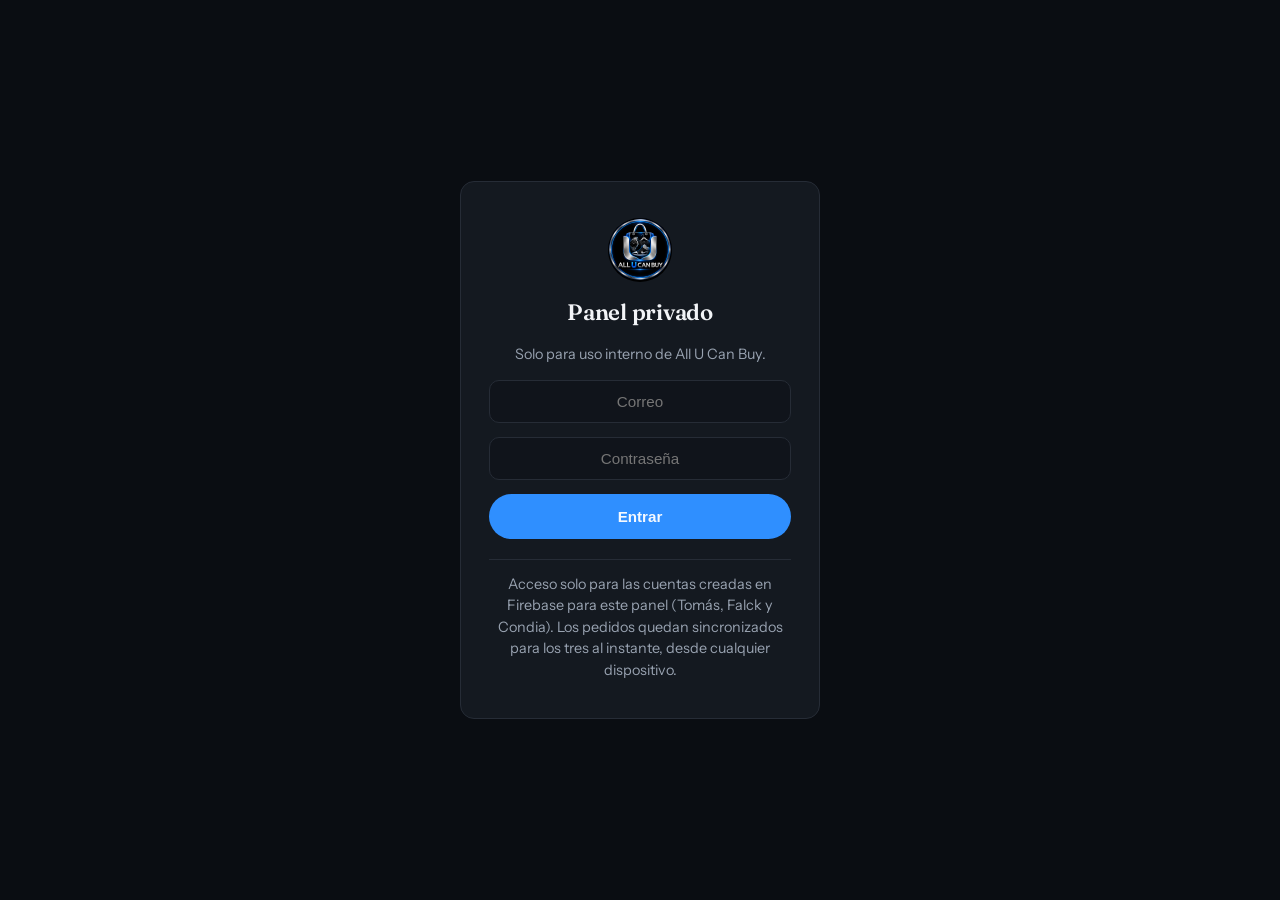
<file: admin.html>
<!DOCTYPE html>
<html lang="es">
<head>
  <meta charset="UTF-8" />
  <meta name="viewport" content="width=device-width, initial-scale=1.0" />
  <title>Panel privado — All U Can Buy</title>
  <meta name="robots" content="noindex, nofollow" />
  <meta name="color-scheme" content="dark" />
  <link rel="icon" type="image/png" href="favicon.png" />
  <link href="https://fonts.googleapis.com/css2?family=Fraunces:opsz,wght@9..144,500;9..144,600&family=Instrument+Sans:ital,wght@0,400..700;1,400..700&display=swap" rel="stylesheet" />
  <link rel="stylesheet" href="css/styles.css" />
  <link rel="stylesheet" href="css/admin.css" />
</head>
<body>
  <div id="lock-screen" class="lock-screen">
    <form id="lock-form" class="lock-card">
      <img class="brand__icon lock-card__icon" src="images/logo.png" alt="" />
      <h1>Panel privado</h1>
      <p>Solo para uso interno de All U Can Buy.</p>
      <input type="email" id="lock-email" placeholder="Correo" autocomplete="username" required />
      <input type="password" id="lock-password" placeholder="Contraseña" autocomplete="current-password" required />
      <button type="submit" class="btn btn--primary">Entrar</button>
      <p id="lock-error" class="lock-error" hidden>Correo o contraseña incorrectos.</p>
      <p class="lock-note">
        Acceso solo para las cuentas creadas en Firebase para este panel
        (Tomás, Falck y Condia). Los pedidos quedan sincronizados para
        los tres al instante, desde cualquier dispositivo.
      </p>
    </form>
  </div>

  <div id="admin-app" class="admin-app" hidden>
    <header class="site-header admin-header">
      <div class="container site-header__inner">
        <a href="index.html" class="brand">
          <img class="brand__icon" src="images/logo.png" alt="" />
          <span class="brand__name">Panel privado</span>
        </a>
        <button id="logout-btn" class="btn btn--ghost btn--small" type="button">Cerrar sesión</button>
      </div>
    </header>

    <main class="container admin-main">
      <section id="conflict-alert" class="availability-alert availability-alert--danger" hidden>
        <div class="availability-alert__header">
          <svg viewBox="0 0 24 24" fill="none" stroke="currentColor" stroke-width="2" stroke-linecap="round" stroke-linejoin="round" aria-hidden="true"><circle cx="12" cy="12" r="10"/><line x1="12" y1="8" x2="12" y2="12"/><line x1="12" y1="16" x2="12.01" y2="16"/></svg>
          <div>
            <h2>Un mismo reloj aparece en más de un pedido activo</h2>
            <p>
              Cada reloj es una pieza única, así que dos pedidos con estado
              Confirmado, Enviado o Entregado para la misma referencia casi
              siempre significan una venta duplicada por error. Revisa cuál
              de los dos pedidos está mal y cancélalo o corrígelo.
            </p>
          </div>
        </div>
        <ul id="conflict-alert-list" class="availability-alert__list"></ul>
      </section>

      <section id="availability-alert" class="availability-alert" hidden>
        <div class="availability-alert__header">
          <svg viewBox="0 0 24 24" fill="none" stroke="currentColor" stroke-width="2" stroke-linecap="round" stroke-linejoin="round" aria-hidden="true"><path d="M10.29 3.86 1.82 18a2 2 0 0 0 1.71 3h16.94a2 2 0 0 0 1.71-3L13.71 3.86a2 2 0 0 0-3.42 0Z"/><line x1="12" y1="9" x2="12" y2="13"/><line x1="12" y1="17" x2="12.01" y2="17"/></svg>
          <div>
            <h2>Relojes entregados que siguen visibles en la página pública</h2>
            <p>
              Estas referencias ya se entregaron (venta 100% concretada) pero el catálogo público
              todavía las muestra como disponibles. El panel de pedidos no puede ocultarlas por sí
              solo -- vive solo en este navegador, no está conectado con la página pública. Pídeme
              que las marque como agotadas, o edita <code>js/data.js</code> y agrega
              <code>disponible: false</code> a cada una.
            </p>
          </div>
        </div>
        <ul id="availability-alert-list" class="availability-alert__list"></ul>
      </section>

      <section id="stale-pending-alert" class="availability-alert" hidden>
        <div class="availability-alert__header">
          <svg viewBox="0 0 24 24" fill="none" stroke="currentColor" stroke-width="2" stroke-linecap="round" stroke-linejoin="round" aria-hidden="true"><circle cx="12" cy="12" r="10"/><polyline points="12 6 12 12 16 14"/></svg>
          <div>
            <h2>Pedidos pendientes hace varios días</h2>
            <p>
              Estos pedidos siguen en estado Pendiente desde hace tiempo -- puede
              que el cliente esté esperando una respuesta. Haz clic en uno para
              abrir su detalle y darle seguimiento.
            </p>
          </div>
        </div>
        <ul id="stale-pending-alert-list" class="availability-alert__list"></ul>
      </section>

      <section id="backup-alert" class="availability-alert" hidden>
        <div class="availability-alert__header">
          <svg viewBox="0 0 24 24" fill="none" stroke="currentColor" stroke-width="2" stroke-linecap="round" stroke-linejoin="round" aria-hidden="true"><path d="M21 15v4a2 2 0 0 1-2 2H5a2 2 0 0 1-2-2v-4"/><polyline points="7 10 12 15 17 10"/><line x1="12" y1="15" x2="12" y2="3"/></svg>
          <div>
            <h2>Hace tiempo que no exportas un backup</h2>
            <p id="backup-alert-text"></p>
            <button type="button" id="backup-alert-export" class="btn btn--primary btn--small backup-alert__btn">Exportar backup ahora</button>
          </div>
        </div>
      </section>

      <section class="admin-stats">
        <div class="stat-card">
          <span class="stat-card__label">Pedidos totales</span>
          <span id="stat-total" class="stat-card__value">0</span>
        </div>
        <div class="stat-card">
          <span class="stat-card__label">Vendido (sin cancelados)</span>
          <span id="stat-revenue" class="stat-card__value">$0</span>
        </div>
        <button type="button" id="stat-profit-card" class="stat-card stat-card--clickable">
          <span class="stat-card__label">Ganancia total</span>
          <span id="stat-profit" class="stat-card__value">$0</span>
          <span id="stat-profit-note" class="stat-card__note"></span>
          <span class="stat-card__hint">Ver detalle de ventas ›</span>
        </button>
        <div class="stat-card">
          <span class="stat-card__label">Pendientes</span>
          <span id="stat-pending" class="stat-card__value">0</span>
        </div>
        <div class="stat-card">
          <span class="stat-card__label">Disponibles en el catálogo</span>
          <span id="stat-catalog-available" class="stat-card__value">0</span>
          <span id="stat-catalog-note" class="stat-card__note"></span>
        </div>
      </section>

      <section id="admin-charts" class="admin-panel admin-charts">
        <h2>Analítica</h2>
        <div class="charts-grid">
          <div class="chart-card chart-card--wide">
            <h3>Ventas y ganancia (últimos 6 meses)</h3>
            <p id="chart-monthly-summary" class="chart-summary"></p>
            <div id="chart-monthly" class="chart-body"></div>
          </div>
          <div class="chart-card">
            <h3>Pedidos por estado</h3>
            <div id="chart-status" class="chart-body"></div>
          </div>
          <div class="chart-card">
            <h3>Marcas más vendidas</h3>
            <div id="chart-top-brands" class="chart-body"></div>
          </div>
          <div class="chart-card">
            <h3>Pedidos por encargado</h3>
            <div id="chart-vendedores-pedidos" class="chart-body"></div>
          </div>
          <div class="chart-card">
            <h3>Monto vendido por encargado</h3>
            <div id="chart-vendedores" class="chart-body"></div>
          </div>
          <div class="chart-card">
            <h3>Ganancia por encargado</h3>
            <div id="chart-vendedores-ganancia" class="chart-body"></div>
          </div>
        </div>
      </section>

      <section class="admin-panel">
        <h2 id="order-form-title">Nuevo pedido</h2>
        <form id="order-form" class="order-form">
          <div class="order-form__grid">
            <span class="order-form__section">Datos del cliente</span>
            <label>
              Fecha
              <input type="date" id="order-fecha" required />
            </label>
            <label>
              Nombre del cliente
              <input type="text" id="order-nombre" placeholder="Nombre completo" required />
            </label>
            <label>
              Cédula
              <input type="text" id="order-cedula" placeholder="Número de cédula" required />
            </label>
            <label>
              Teléfono
              <input type="tel" id="order-telefono" placeholder="3001234567" required />
            </label>
            <label>
              Correo (opcional)
              <input type="email" id="order-correo" placeholder="correo@ejemplo.com" />
            </label>
            <label>
              Lugar de entrega
              <input type="text" id="order-lugar" placeholder="Ciudad y dirección" required />
            </label>

            <span class="order-form__section">Detalles de la venta</span>
            <label class="order-form__wide">
              Reloj
              <input list="reloj-options" id="order-reloj" placeholder="Escribe o elige de la lista" required />
              <datalist id="reloj-options"></datalist>
            </label>
            <label>
              Medio de pago
              <select id="order-pago" required>
                <option value="">Selecciona...</option>
                <option>Efectivo</option>
                <option>Transferencia bancaria</option>
                <option>Nequi</option>
                <option>Daviplata</option>
                <option>Otro</option>
              </select>
            </label>
            <label>
              Precio de venta (COP)
              <input type="number" id="order-precio" placeholder="60000" min="0" step="1000" required />
            </label>
            <label>
              Costo del reloj (COP)
              <input type="number" id="order-costo" placeholder="Lo que te costó a ti" min="0" step="1000" />
            </label>
            <label>
              Encargado de venta
              <select id="order-vendedor" required>
                <option value="">Selecciona...</option>
                <option>Tomás</option>
                <option>Falck</option>
                <option>Condia</option>
              </select>
            </label>

            <span class="order-form__section">Estado del pedido</span>
            <label>
              Estado
              <select id="order-estado">
                <option>Pendiente</option>
                <option>Confirmado</option>
                <option>Enviado</option>
                <option>Entregado</option>
                <option>Cancelado</option>
              </select>
            </label>
            <label class="order-form__wide">
              Notas (opcional)
              <textarea id="order-notas" rows="2" placeholder="Cualquier detalle adicional del pedido"></textarea>
            </label>
          </div>
          <div class="order-form__buttons">
            <button type="submit" id="order-form-submit" class="btn btn--primary">Guardar pedido</button>
            <button type="button" id="order-form-cancel" class="btn btn--ghost" hidden>Cancelar edición</button>
          </div>
        </form>
      </section>

      <section class="admin-panel">
        <div class="admin-panel__toolbar">
          <h2>Pedidos registrados</h2>
          <div class="admin-panel__actions">
            <span id="backup-status" class="backup-status"></span>
            <button id="export-csv" class="btn btn--ghost btn--small" type="button">Exportar a Excel (CSV)</button>
            <label class="btn btn--ghost btn--small file-btn">
              Importar CSV
              <input type="file" id="import-csv" accept=".csv" hidden />
            </label>
          </div>
        </div>
        <div class="orders-filter">
          <input type="search" id="orders-search" class="orders-search" placeholder="Buscar cliente, cédula o reloj..." aria-label="Buscar pedido" />
          <div id="orders-status-filter" class="orders-status-filter"></div>
          <div id="orders-date-filter" class="orders-status-filter"></div>
          <div id="orders-vendedor-filter" class="orders-status-filter"></div>
          <span id="orders-count" class="orders-count"></span>
        </div>
        <div id="filtered-summary" class="filtered-summary" hidden>
          <span id="filtered-summary-text"></span>
          <button type="button" id="export-csv-filtered" class="btn btn--ghost btn--small">Exportar esta vista (CSV)</button>
        </div>
        <div class="table-scroll">
          <table id="orders-table" class="orders-table" hidden>
            <thead>
              <tr id="orders-thead-row">
                <th data-sort="fecha">Fecha</th>
                <th data-sort="nombre">Cliente</th>
                <th>Encargado</th>
                <th>Reloj</th>
                <th>Medio de pago</th>
                <th data-sort="precio">Precio</th>
                <th data-sort="ganancia">Ganancia</th>
                <th data-sort="estado">Estado</th>
                <th></th>
              </tr>
            </thead>
            <tbody id="orders-tbody"></tbody>
          </table>
        </div>
        <p id="orders-empty" class="orders-empty">Cargando pedidos…</p>
      </section>
    </main>
  </div>

  <dialog id="order-detail" class="modal admin-detail-modal">
    <button id="detail-close" class="modal__close" aria-label="Cerrar">✕</button>
    <div id="detail-body" class="admin-detail-body"></div>
  </dialog>

  <dialog id="receipt-modal" class="modal receipt-modal">
    <button id="receipt-close" class="modal__close no-print" aria-label="Cerrar">✕</button>
    <div id="receipt-body" class="receipt-body"></div>
    <button id="receipt-print-btn" class="btn btn--primary no-print" type="button">Imprimir / Guardar como PDF</button>
  </dialog>

  <dialog id="sales-detail" class="modal sales-detail-modal">
    <button id="sales-detail-close" class="modal__close" aria-label="Cerrar">✕</button>
    <h3>Ventas con ganancia registrada</h3>
    <p id="sales-detail-summary" class="sales-detail-summary"></p>
    <div id="sales-list" class="sales-list"></div>
  </dialog>

  <dialog id="client-history" class="modal sales-detail-modal">
    <button id="client-history-close" class="modal__close" aria-label="Cerrar">✕</button>
    <h3 id="client-history-title">Historial del cliente</h3>
    <p id="client-history-summary" class="sales-detail-summary"></p>
    <div id="client-history-list" class="sales-list"></div>
  </dialog>

  <dialog id="confirm-dialog" class="modal confirm-dialog">
    <h3 id="confirm-dialog-title"></h3>
    <p id="confirm-dialog-message"></p>
    <div class="confirm-dialog__actions">
      <button id="confirm-dialog-cancel" type="button" class="btn btn--ghost btn--small"></button>
      <button id="confirm-dialog-ok" type="button" class="btn btn--primary btn--small"></button>
    </div>
  </dialog>

  <div id="toast-container" class="toast-container" aria-live="polite"></div>

  <script type="module" src="js/firebase-init.js"></script>
  <script src="js/data.js"></script>
  <script src="js/utils.js"></script>
  <script src="js/admin-ui.js"></script>
  <script src="js/admin-orders.js"></script>
  <script src="js/admin-charts.js"></script>
  <script src="js/admin-availability.js"></script>
  <script src="js/admin-receipt.js"></script>
  <script src="js/admin-csv.js"></script>
  <script src="js/admin-sales-detail.js"></script>
  <script src="js/admin-client-history.js"></script>
  <script src="js/admin-auth.js"></script>
</body>
</html>
</file>
<file: css/styles.css>
/* ============ VARIABLES ============ */
:root {
  --bg: #0a0d12;
  --bg-elevated: #10141b;
  --bg-card: #141920;
  --border: #262c36;
  --text: #f2f4f7;
  --text-muted: #98a2b0;
  --accent: #2f8fff;
  --accent-soft: #8cc2ff;
  --accent-contrast: #f5f9ff;
  --whatsapp: #2fae6b;
  --whatsapp-hover: #269459;
  --radius: 14px;
  --font-display: "Fraunces", serif;
  --font-body: "Instrument Sans", system-ui, sans-serif;
  --max-width: 1160px;
  --ease-premium: cubic-bezier(0.16, 1, 0.3, 1);
}

* {
  box-sizing: border-box;
}

html {
  scroll-behavior: smooth;
}

body {
  margin: 0;
  background: var(--bg);
  color: var(--text);
  font-family: var(--font-body);
  line-height: 1.5;
  -webkit-font-smoothing: antialiased;
}

h1, h2, h3 {
  font-family: var(--font-display);
  font-weight: 600;
  margin: 0;
  letter-spacing: -0.01em;
}

p {
  margin: 0;
}

a {
  color: inherit;
  text-decoration: none;
}

img {
  max-width: 100%;
  display: block;
}

.fade-img {
  opacity: 0;
  transition: opacity 0.4s var(--ease-premium);
}

.fade-img.is-loaded {
  opacity: 1;
}

::selection {
  background: rgba(47, 143, 255, 0.35);
  color: var(--text);
}

:focus-visible {
  outline: 2px solid var(--accent);
  outline-offset: 2px;
}

html {
  scrollbar-color: var(--border) var(--bg);
  scrollbar-width: thin;
}

::-webkit-scrollbar {
  width: 10px;
  height: 10px;
}

::-webkit-scrollbar-track {
  background: var(--bg);
}

::-webkit-scrollbar-thumb {
  background: var(--border);
  border-radius: 999px;
}

::-webkit-scrollbar-thumb:hover {
  background: var(--accent);
}

ul, ol {
  list-style: none;
  margin: 0;
  padding: 0;
}

.container {
  max-width: var(--max-width);
  margin: 0 auto;
  padding: 0 24px;
}

section[id] {
  scroll-margin-top: 84px;
}

/* ============ REVEAL ANIMATION ============ */
.reveal {
  opacity: 0;
  transform: translateY(16px);
  transition: opacity 0.7s var(--ease-premium), transform 0.7s var(--ease-premium);
}

.reveal.is-visible {
  opacity: 1;
  transform: translateY(0);
}

.hero__logo-wrap.reveal { transition-delay: 0ms; }
.hero__title.reveal { transition-delay: 90ms; }
.hero__subtitle.reveal { transition-delay: 180ms; }
.hero__actions.reveal { transition-delay: 270ms; }
.hero__badges.reveal { transition-delay: 360ms; }

/* ============ REDUCED MOTION ============ */
@media (prefers-reduced-motion: reduce) {
  html {
    scroll-behavior: auto;
  }

  .reveal {
    opacity: 1;
    transform: none;
  }

  * {
    animation-duration: 0.01ms !important;
    animation-delay: 0ms !important;
    animation-iteration-count: 1 !important;
    transition-duration: 0.01ms !important;
    transition-delay: 0ms !important;
    scroll-behavior: auto !important;
  }
}

/* ============ SETUP BANNER ============ */
.setup-banner {
  background: #4a3410;
  color: #ffe9b8;
  text-align: center;
  font-size: 0.85rem;
  padding: 10px 16px;
  border-bottom: 1px solid #6b4d18;
}

/* ============ BUTTONS ============ */
.btn {
  display: inline-flex;
  align-items: center;
  justify-content: center;
  gap: 8px;
  padding: 13px 24px;
  border-radius: 999px;
  font-weight: 600;
  font-size: 0.95rem;
  border: 1px solid transparent;
  cursor: pointer;
  transition: transform 0.25s var(--ease-premium), background 0.2s ease, border-color 0.2s ease, box-shadow 0.25s var(--ease-premium);
  white-space: nowrap;
}

.btn:hover {
  transform: translateY(-1px);
}

.btn:disabled {
  opacity: 0.55;
  cursor: not-allowed;
  pointer-events: none;
}

.btn__icon {
  width: 17px;
  height: 17px;
  flex-shrink: 0;
}

.btn--primary {
  background: var(--accent);
  color: var(--accent-contrast);
}

.btn--primary:hover {
  background: var(--accent-soft);
  transform: translateY(-2px);
  box-shadow: 0 12px 28px -10px rgba(47, 143, 255, 0.55);
}

.btn--ghost {
  background: transparent;
  border-color: var(--border);
  color: var(--text);
}

.btn--ghost:hover {
  border-color: var(--accent);
  color: var(--accent-soft);
}

.btn--hero-primary {
  background: #ffffff;
  color: #0a0d12;
  padding: 6px 6px 6px 26px;
  gap: 16px;
}

.btn--hero-primary:hover {
  background: #ffffff;
  transform: translateY(-2px) scale(1.03);
  box-shadow: 0 0 28px rgba(255, 255, 255, 0.3);
}

.btn--hero-primary__icon {
  display: flex;
  align-items: center;
  justify-content: center;
  width: 40px;
  height: 40px;
  border-radius: 50%;
  background: var(--accent);
  color: #fff;
  transition: background 0.2s ease;
}

.btn--hero-primary__icon svg {
  width: 20px;
  height: 20px;
}

.btn--hero-primary:hover .btn--hero-primary__icon {
  background: var(--accent-soft);
}

.btn--hero-ghost {
  background: transparent;
  border-color: transparent;
  color: var(--text-muted);
  gap: 8px;
}

.btn--hero-ghost:hover {
  background: rgba(255, 255, 255, 0.06);
  color: var(--text);
}

.btn--hero-ghost__arrow {
  width: 16px;
  height: 16px;
  transition: transform 0.25s var(--ease-premium);
}

.btn--hero-ghost:hover .btn--hero-ghost__arrow {
  transform: translateX(4px);
}

.btn--whatsapp {
  background: var(--whatsapp);
  color: #f3fff6;
  width: 100%;
}

.btn--whatsapp:hover {
  background: var(--whatsapp-hover);
  transform: translateY(-2px);
  box-shadow: 0 12px 28px -10px rgba(47, 174, 107, 0.5);
}

.btn--cart {
  background: transparent;
  border: 1px solid var(--border);
  color: var(--text);
  width: 100%;
  font-size: 0.88rem;
}

.btn--cart svg {
  width: 16px;
  height: 16px;
}

.btn--cart:hover {
  border-color: var(--accent);
  color: var(--accent-soft);
}

.btn--cart.is-active {
  background: var(--accent);
  border-color: var(--accent);
  color: var(--accent-contrast);
  font-weight: 600;
}

.btn--small {
  padding: 9px 18px;
  font-size: 0.85rem;
  width: auto;
}

/* ============ HEADER ============ */
.site-header {
  position: sticky;
  top: 0;
  z-index: 40;
  background: rgba(18, 16, 22, 0.85);
  backdrop-filter: blur(10px);
  border-bottom: 1px solid var(--border);
  box-shadow: 0 0 0 rgba(0, 0, 0, 0);
  transition: box-shadow 0.2s ease;
}

.site-header.is-scrolled {
  box-shadow: 0 8px 24px -12px rgba(0, 0, 0, 0.55);
}

.site-header__inner {
  display: flex;
  align-items: center;
  justify-content: space-between;
  gap: 20px;
  padding-top: 16px;
  padding-bottom: 16px;
}

.site-header__left {
  display: flex;
  align-items: center;
  gap: 14px;
  flex-shrink: 0;
}

.brand {
  display: flex;
  align-items: center;
  gap: 10px;
  flex-shrink: 0;
}

.cart-toggle {
  position: relative;
  display: flex;
  align-items: center;
  justify-content: center;
  width: 38px;
  height: 38px;
  border-radius: 10px;
  border: 1px solid var(--border);
  background: transparent;
  color: var(--text);
  cursor: pointer;
}

.cart-toggle:hover {
  border-color: var(--accent);
  color: var(--accent-soft);
}

.cart-toggle svg {
  width: 19px;
  height: 19px;
}

.cart-toggle__badge {
  position: absolute;
  top: -6px;
  right: -6px;
  min-width: 18px;
  height: 18px;
  padding: 0 4px;
  border-radius: 999px;
  background: var(--accent);
  color: var(--accent-contrast);
  font-size: 0.68rem;
  font-weight: 700;
  line-height: 1;
  display: flex;
  align-items: center;
  justify-content: center;
}

.cart-toggle__badge[hidden] {
  display: none;
}

.is-bumped {
  animation: cartBump 0.45s var(--ease-premium);
}

@keyframes cartBump {
  0% { transform: scale(1); }
  35% { transform: scale(1.35); }
  60% { transform: scale(0.92); }
  100% { transform: scale(1); }
}

.brand__icon {
  width: 42px;
  height: 42px;
  border-radius: 50%;
  object-fit: cover;
  flex-shrink: 0;
}

.brand__name {
  font-family: var(--font-display);
  font-size: 1.15rem;
  letter-spacing: 0.01em;
}

@media (max-width: 400px) {
  .site-header__left .brand__name {
    display: none;
  }
}

.site-nav {
  display: none;
  gap: 28px;
  font-size: 0.92rem;
  color: var(--text-muted);
}

.site-nav a:hover {
  color: var(--text);
}

@media (min-width: 780px) {
  .site-nav {
    display: flex;
  }
}

.site-header__actions {
  display: flex;
  align-items: center;
  gap: 12px;
}

.site-header__actions .btn--whatsapp {
  display: none;
}

@media (min-width: 560px) {
  .site-header__actions .btn--whatsapp {
    display: inline-flex;
  }
}

.nav-toggle {
  display: flex;
  align-items: center;
  justify-content: center;
  width: 38px;
  height: 38px;
  border-radius: 10px;
  border: 1px solid var(--border);
  background: transparent;
  color: var(--text);
  cursor: pointer;
}

.nav-toggle svg {
  width: 20px;
  height: 20px;
}

.nav-toggle:hover {
  border-color: var(--accent);
  color: var(--accent-soft);
}

.mobile-nav {
  display: none;
  flex-direction: column;
  background: var(--bg-elevated);
  border-top: 1px solid var(--border);
  padding: 8px 24px 16px;
}

.mobile-nav:not([hidden]) {
  display: flex;
}

.mobile-nav a {
  padding: 12px 0;
  border-bottom: 1px solid var(--border);
  color: var(--text-muted);
  font-size: 0.95rem;
}

.mobile-nav a:last-child {
  border-bottom: none;
}

.mobile-nav a:hover {
  color: var(--text);
}

@media (min-width: 780px) {
  .nav-toggle {
    display: none;
  }
}

/* ============ HERO ============ */
.hero {
  position: relative;
  padding: 92px 0 64px;
  text-align: center;
  overflow: hidden;
}

.hero::before {
  content: "";
  position: absolute;
  top: -220px;
  left: 50%;
  width: 640px;
  height: 420px;
  background: radial-gradient(closest-side, rgba(47, 143, 255, 0.18), transparent 70%);
  pointer-events: none;
  animation: heroGlow 7s ease-in-out infinite;
}

@keyframes heroGlow {
  0%, 100% {
    transform: translateX(-50%) scale(1);
    opacity: 1;
  }
  50% {
    transform: translateX(-50%) scale(1.1);
    opacity: 0.75;
  }
}

.hero__blob {
  position: absolute;
  border-radius: 50%;
  pointer-events: none;
  filter: blur(90px);
  mix-blend-mode: screen;
  z-index: 0;
  --px: 0px;
  --py: 0px;
  transition: transform 0.6s var(--ease-premium);
}

.hero__blob--1 {
  top: -12%;
  left: 6%;
  width: 380px;
  height: 380px;
  background: rgba(47, 143, 255, 0.22);
  animation: heroBlob1 9s ease-in-out infinite;
}

.hero__blob--2 {
  bottom: -18%;
  right: 4%;
  width: 340px;
  height: 340px;
  background: rgba(140, 194, 255, 0.16);
  animation: heroBlob2 11s ease-in-out infinite;
}

@keyframes heroBlob1 {
  0%, 100% { transform: translate(var(--px), var(--py)) scale(1); opacity: 1; }
  50% { transform: translate(calc(var(--px) + 20px), calc(var(--py) + 30px)) scale(1.15); opacity: 0.7; }
}

@keyframes heroBlob2 {
  0%, 100% { transform: translate(var(--px), var(--py)) scale(1); opacity: 0.8; }
  50% { transform: translate(calc(var(--px) - 25px), calc(var(--py) - 20px)) scale(1.1); opacity: 1; }
}

.hero::after {
  content: "";
  position: absolute;
  left: 0;
  right: 0;
  bottom: 0;
  height: 1px;
  background: linear-gradient(90deg, transparent, var(--border) 20%, var(--border) 80%, transparent);
}

.hero__inner {
  position: relative;
  z-index: 1;
}

.hero__logo-wrap {
  position: relative;
  display: inline-block;
  margin: 0 auto 28px;
}

.hero__logo-wrap::before,
.hero__logo-wrap::after {
  content: "";
  position: absolute;
  inset: 0;
  border-radius: 50%;
  border: 2px solid rgba(47, 143, 255, 0.55);
  opacity: 0;
  pointer-events: none;
}

.hero__logo-wrap::before {
  animation: logoShockwave 1.5s var(--ease-premium) 0.1s 1;
}

.hero__logo-wrap::after {
  animation: logoShockwave 1.5s var(--ease-premium) 0.4s 1;
}

@keyframes logoShockwave {
  0% {
    transform: scale(0.75);
    opacity: 0.9;
    border-width: 3px;
  }
  100% {
    transform: scale(2.2);
    opacity: 0;
    border-width: 0.5px;
  }
}

.hero__logo {
  display: block;
  width: 108px;
  height: 108px;
  border-radius: 50%;
  object-fit: cover;
  box-shadow: 0 0 50px rgba(47, 143, 255, 0.4);
  animation:
    logoEntrance 1s var(--ease-premium) both,
    logoFloat 6s ease-in-out 1s infinite;
}

@keyframes logoEntrance {
  0% {
    opacity: 0;
    transform: scale(0.25) rotate(-35deg);
    filter: brightness(2) saturate(1.4);
    box-shadow: 0 0 0 rgba(47, 143, 255, 0);
  }
  55% {
    opacity: 1;
    transform: scale(1.15) rotate(6deg);
    filter: brightness(1.35) saturate(1.15);
  }
  80% {
    transform: scale(0.96) rotate(-2deg);
  }
  100% {
    opacity: 1;
    transform: scale(1) rotate(0deg);
    filter: brightness(1) saturate(1);
    box-shadow: 0 0 50px rgba(47, 143, 255, 0.4);
  }
}

@keyframes logoFloat {
  0%, 100% {
    transform: translateY(0) rotate(0deg);
  }
  25% {
    transform: translateY(-8px) rotate(-2.5deg);
  }
  75% {
    transform: translateY(8px) rotate(2.5deg);
  }
}

.hero__title {
  font-family: var(--font-body);
  font-size: clamp(2.6rem, 7.5vw, 5.5rem);
  font-weight: 700;
  line-height: 0.98;
  letter-spacing: -0.03em;
  margin-bottom: 20px;
}

.hero__title-accent {
  background: linear-gradient(135deg, var(--accent) 0%, var(--accent-soft) 100%);
  -webkit-background-clip: text;
  background-clip: text;
  color: transparent;
}

.hero__subtitle {
  font-size: 1.15rem;
  color: var(--text-muted);
  max-width: 480px;
  margin: 0 auto 32px;
}

.hero__actions {
  display: flex;
  gap: 14px;
  justify-content: center;
  flex-wrap: wrap;
  margin-bottom: 40px;
}

.hero__badges {
  display: flex;
  flex-wrap: wrap;
  justify-content: center;
  gap: 10px 14px;
  list-style: none;
  padding: 0;
}

.hero__badges li {
  display: inline-flex;
  align-items: center;
  gap: 8px;
  padding: 8px 16px;
  border: 1px solid var(--border);
  border-radius: 999px;
  color: var(--text-muted);
  font-size: 0.82rem;
  transition: border-color 0.2s ease, color 0.2s ease;
}

.hero__badges li:hover {
  border-color: var(--accent);
  color: var(--text);
}

.hero__badges svg {
  width: 15px;
  height: 15px;
  color: var(--accent);
  flex-shrink: 0;
}

/* ============ SECTION HEADING ============ */
.section-heading {
  text-align: center;
  max-width: 520px;
  margin: 0 auto 40px;
}

.section-heading h2 {
  font-size: clamp(1.8rem, 4vw, 2.4rem);
  margin-bottom: 10px;
}

.section-heading p {
  color: var(--text-muted);
}

.catalog-count {
  font-size: 0.82rem;
  color: var(--accent-soft);
  margin-top: 6px;
}

.catalog-search {
  position: relative;
  max-width: 380px;
  margin: 0 auto 32px;
}

.catalog-search svg {
  position: absolute;
  left: 16px;
  top: 50%;
  transform: translateY(-50%);
  width: 17px;
  height: 17px;
  color: var(--text-muted);
  pointer-events: none;
}

.catalog-search input {
  width: 100%;
  padding: 11px 16px 11px 42px;
  border-radius: 999px;
  border: 1px solid var(--border);
  background: var(--bg-card);
  color: var(--text);
  font-family: var(--font-body);
  font-size: 0.9rem;
  transition: border-color 0.25s var(--ease-premium), box-shadow 0.25s var(--ease-premium);
}

.catalog-search input::placeholder {
  color: var(--text-muted);
}

.catalog-search input:focus {
  border-color: var(--accent);
  box-shadow: 0 0 0 4px rgba(47, 143, 255, 0.15);
  outline: none;
}

.catalog-search input::-webkit-search-cancel-button {
  filter: invert(0.7);
}

/* ============ CATALOG ============ */
.catalog {
  padding: 90px 0;
}

.filter-group {
  margin-bottom: 28px;
}

.filter-group__label {
  display: block;
  text-align: center;
  font-size: 0.72rem;
  letter-spacing: 0.12em;
  text-transform: uppercase;
  color: var(--text-muted);
  margin-bottom: 12px;
}

.catalog-filters {
  display: flex;
  flex-wrap: wrap;
  justify-content: center;
  gap: 10px;
}

.chip {
  padding: 9px 20px;
  border-radius: 999px;
  border: 1px solid var(--border);
  background: transparent;
  color: var(--text-muted);
  font-family: var(--font-body);
  font-size: 0.88rem;
  cursor: pointer;
  transition: background 0.25s var(--ease-premium), border-color 0.25s var(--ease-premium), color 0.25s var(--ease-premium), transform 0.15s var(--ease-premium);
}

.chip:hover {
  border-color: var(--accent);
  color: var(--text);
}

.chip:active {
  transform: scale(0.96);
}

.chip--active {
  background: var(--accent);
  border-color: var(--accent);
  color: var(--accent-contrast);
  font-weight: 600;
}

.chip--water {
  display: inline-flex;
  align-items: center;
  gap: 6px;
}

.chip--water svg {
  width: 13px;
  height: 13px;
  flex-shrink: 0;
}

.catalog-grid {
  display: grid;
  grid-template-columns: repeat(auto-fill, minmax(240px, 1fr));
  gap: 28px;
}

.catalog-empty {
  display: flex;
  flex-direction: column;
  align-items: center;
  gap: 14px;
  text-align: center;
  color: var(--text-muted);
  padding: 56px 0;
}

.catalog-empty[hidden] {
  display: none;
}

.catalog-empty svg {
  width: 40px;
  height: 40px;
  color: var(--border);
}

.catalog-empty p {
  margin: 0;
}

.watch-card {
  position: relative;
  background: var(--bg-card);
  border: 1px solid var(--border);
  border-radius: var(--radius);
  overflow: hidden;
  display: flex;
  flex-direction: column;
  transition: border-color 0.3s var(--ease-premium), transform 0.35s var(--ease-premium), box-shadow 0.35s var(--ease-premium);
  will-change: transform;
  animation: cardIn 0.55s var(--ease-premium) backwards;
}

@keyframes cardIn {
  from {
    opacity: 0;
    transform: translateY(18px);
  }
  to {
    opacity: 1;
    transform: translateY(0);
  }
}

.watch-card:nth-child(1) { animation-delay: 0ms; }
.watch-card:nth-child(2) { animation-delay: 45ms; }
.watch-card:nth-child(3) { animation-delay: 90ms; }
.watch-card:nth-child(4) { animation-delay: 135ms; }
.watch-card:nth-child(5) { animation-delay: 180ms; }
.watch-card:nth-child(6) { animation-delay: 225ms; }
.watch-card:nth-child(7) { animation-delay: 270ms; }
.watch-card:nth-child(8) { animation-delay: 315ms; }
.watch-card:nth-child(n+9) { animation-delay: 360ms; }

.watch-card__compare {
  position: absolute;
  top: 10px;
  left: 10px;
  z-index: 3;
  width: 30px;
  height: 30px;
  border-radius: 50%;
  background: rgba(0, 0, 0, 0.55);
  border: 1px solid rgba(255, 255, 255, 0.18);
  color: var(--text);
  display: flex;
  align-items: center;
  justify-content: center;
  cursor: pointer;
  transition: background 0.2s ease, border-color 0.2s ease, color 0.2s ease;
}

.new-badge {
  position: absolute;
  top: 10px;
  right: 10px;
  z-index: 3;
  background: var(--accent);
  color: var(--accent-contrast);
  font-size: 0.62rem;
  font-weight: 700;
  letter-spacing: 0.04em;
  text-transform: uppercase;
  padding: 4px 10px;
  border-radius: 999px;
  box-shadow: 0 0 16px -4px rgba(47, 143, 255, 0.6);
}

.watch-card__compare svg {
  width: 15px;
  height: 15px;
}

.watch-card__compare:hover {
  background: rgba(0, 0, 0, 0.75);
}

.watch-card__compare.is-active {
  border-color: var(--accent);
  color: var(--accent-soft);
  background: rgba(0, 0, 0, 0.8);
}

.watch-card:hover {
  border-color: var(--accent);
  transform: translateY(-6px);
  box-shadow: 0 20px 40px -18px rgba(0, 0, 0, 0.55), 0 0 24px -6px rgba(47, 143, 255, 0.35);
}

.watch-card__media {
  position: relative;
  display: block;
  width: 100%;
  background: var(--bg-elevated);
  aspect-ratio: 1 / 1;
  overflow: hidden;
  border: none;
  padding: 0;
  cursor: pointer;
}

.watch-card__media img {
  width: 100%;
  height: 100%;
  object-fit: cover;
  transition: transform 0.4s ease, opacity 0.4s ease;
}

.watch-card__media:hover img {
  transform: scale(1.06);
}

.watch-card__media::after {
  content: "";
  position: absolute;
  inset: 0;
  z-index: 1;
  background: linear-gradient(115deg, transparent 45%, rgba(255, 255, 255, 0.16) 50%, transparent 55%);
  transform: translateX(-120%);
  transition: transform 0.7s ease;
  pointer-events: none;
}

.watch-card__media:hover::after {
  transform: translateX(120%);
}

.watch-card__view {
  position: absolute;
  inset: 0;
  z-index: 2;
  display: flex;
  align-items: center;
  justify-content: center;
  background: rgba(10, 9, 12, 0.5);
  color: var(--text);
  font-size: 0.8rem;
  font-weight: 600;
  letter-spacing: 0.08em;
  text-transform: uppercase;
  opacity: 0;
  transition: opacity 0.25s ease;
}

.watch-card__media:hover .watch-card__view {
  opacity: 1;
}

.watch-card__body {
  padding: 18px;
  display: flex;
  flex-direction: column;
  gap: 6px;
}

.watch-card__ref-row {
  display: flex;
  align-items: center;
  gap: 8px;
}

.watch-card__ref {
  font-size: 0.72rem;
  letter-spacing: 0.08em;
  text-transform: uppercase;
  color: var(--accent-soft);
  font-weight: 600;
}

.unique-badge {
  display: inline-flex;
  align-items: center;
  flex-shrink: 0;
  font-size: 0.62rem;
  font-weight: 700;
  letter-spacing: 0.04em;
  text-transform: uppercase;
  color: var(--text-muted);
  border: 1px solid var(--border);
  border-radius: 999px;
  padding: 2px 8px;
  white-space: nowrap;
}

.water-badge {
  display: inline-flex;
  align-items: center;
  gap: 5px;
  width: fit-content;
  font-size: 0.62rem;
  font-weight: 700;
  letter-spacing: 0.04em;
  text-transform: uppercase;
  color: var(--accent-soft);
  background: rgba(47, 143, 255, 0.14);
  border: 1px solid rgba(47, 143, 255, 0.3);
  border-radius: 999px;
  padding: 2px 10px 2px 8px;
  margin-top: 6px;
  white-space: nowrap;
}

.water-badge svg {
  width: 11px;
  height: 11px;
  flex-shrink: 0;
}

.watch-card__brand {
  font-size: 0.78rem;
  color: var(--text-muted);
  font-weight: 500;
}

.watch-card__title {
  font-size: 1.15rem;
}

.belt-card__desc {
  font-size: 0.85rem;
  color: var(--text-muted);
  margin: 4px 0 10px;
}

.catalog--belts .watch-card__media {
  cursor: default;
}

.watch-card__price {
  color: var(--accent-soft);
  font-family: var(--font-display);
  font-size: 1.05rem;
  font-weight: 600;
  margin-bottom: 8px;
}

.watch-card__actions {
  display: flex;
  flex-direction: column;
  gap: 8px;
}

.modal__actions {
  display: flex;
  flex-direction: column;
  gap: 10px;
}

.modal__related {
  margin-top: 22px;
  padding-top: 20px;
  border-top: 1px solid var(--border);
}

.modal__related[hidden] {
  display: none;
}

.modal__related-label {
  display: block;
  font-size: 0.75rem;
  font-weight: 600;
  text-transform: uppercase;
  letter-spacing: 0.06em;
  color: var(--text-muted);
  margin-bottom: 12px;
}

.modal__related-list {
  display: flex;
  gap: 10px;
}

.modal__related-item {
  flex: 1;
  min-width: 0;
  display: flex;
  flex-direction: column;
  gap: 4px;
  background: none;
  border: 1px solid var(--border);
  border-radius: var(--radius);
  padding: 8px;
  cursor: pointer;
  text-align: left;
  transition: border-color 0.2s ease, transform 0.15s ease;
}

.modal__related-item:hover {
  border-color: var(--accent);
  transform: translateY(-2px);
}

.modal__related-item img {
  width: 100%;
  aspect-ratio: 1 / 1;
  object-fit: cover;
  border-radius: calc(var(--radius) - 4px);
  background: var(--bg-elevated);
}

.modal__related-name {
  font-size: 0.76rem;
  color: var(--text);
  white-space: nowrap;
  overflow: hidden;
  text-overflow: ellipsis;
}

.modal__related-price {
  font-size: 0.8rem;
  font-weight: 600;
  color: var(--accent-soft);
}

/* ============ STEPS ============ */
.steps {
  position: relative;
  padding: 90px 0;
  background: var(--bg-elevated);
}

.steps::before,
.steps::after {
  content: "";
  position: absolute;
  left: 0;
  right: 0;
  height: 1px;
  background: linear-gradient(90deg, transparent, var(--border) 20%, var(--border) 80%, transparent);
}

.steps::before {
  top: 0;
}

.steps::after {
  bottom: 0;
}

.steps__list {
  display: grid;
  grid-template-columns: repeat(auto-fit, minmax(220px, 1fr));
  gap: 32px;
}

.steps__item {
  text-align: center;
  padding: 0 16px;
}

.steps__number {
  display: inline-flex;
  align-items: center;
  justify-content: center;
  width: 46px;
  height: 46px;
  border-radius: 50%;
  border: 1px solid rgba(47, 143, 255, 0.35);
  background: linear-gradient(135deg, rgba(47, 143, 255, 0.18), rgba(47, 143, 255, 0.04));
  box-shadow: 0 0 20px -8px rgba(47, 143, 255, 0.5);
  font-family: var(--font-display);
  font-size: 1.15rem;
  color: var(--accent-soft);
  margin-bottom: 16px;
}

.steps__item h3 {
  font-size: 1.15rem;
  margin-bottom: 10px;
}

.steps__item p {
  color: var(--text-muted);
  font-size: 0.92rem;
}

/* ============ WHOLESALE / MAYORISTAS ============ */
.wholesale {
  padding: 90px 0;
}

.wholesale__card {
  position: relative;
  overflow: hidden;
  text-align: center;
  padding: 56px 32px;
  border-radius: 28px;
  border: 1px solid rgba(47, 143, 255, 0.25);
  background: linear-gradient(180deg, var(--bg-elevated), var(--bg));
  box-shadow: 0 30px 60px -30px rgba(0, 0, 0, 0.55);
}

.wholesale__glow {
  position: absolute;
  top: -45%;
  left: 50%;
  transform: translateX(-50%);
  width: 520px;
  height: 320px;
  background: radial-gradient(closest-side, rgba(47, 143, 255, 0.25), transparent 70%);
  pointer-events: none;
  z-index: 0;
}

.wholesale__eyebrow {
  position: relative;
  z-index: 1;
  display: inline-block;
  font-size: 0.78rem;
  font-weight: 600;
  letter-spacing: 0.08em;
  text-transform: uppercase;
  color: var(--accent-soft);
  margin-bottom: 14px;
}

.wholesale__card h2 {
  position: relative;
  z-index: 1;
  font-size: clamp(1.8rem, 4vw, 2.6rem);
  max-width: 560px;
  margin: 0 auto 14px;
}

.wholesale__card p {
  position: relative;
  z-index: 1;
  color: var(--text-muted);
  max-width: 480px;
  margin: 0 auto 28px;
}

.wholesale__card .btn {
  position: relative;
  z-index: 1;
  width: auto;
  max-width: 100%;
  white-space: normal;
}

/* ============ CONTACT ============ */
.contact {
  padding: 90px 0;
  text-align: center;
}

.contact .btn {
  width: auto;
  max-width: 100%;
  white-space: normal;
}

.contact__inner h2 {
  font-size: clamp(1.8rem, 4vw, 2.4rem);
  margin-bottom: 12px;
}

.contact__inner p {
  color: var(--text-muted);
  margin-bottom: 28px;
}

/* ============ FOOTER ============ */
.site-footer {
  border-top: 1px solid var(--border);
  padding: 40px 0;
}

.site-footer__inner {
  display: flex;
  flex-wrap: wrap;
  align-items: center;
  justify-content: space-between;
  gap: 16px;
  color: var(--text-muted);
  font-size: 0.88rem;
}

.site-footer__inner .brand__name {
  color: var(--text);
  font-size: 1rem;
}

.site-footer__links {
  display: flex;
  gap: 20px;
}

.site-footer__links a {
  transition: color 0.2s var(--ease-premium);
}

.site-footer__links a:hover {
  color: var(--accent-soft);
}

.site-footer__social {
  display: flex;
  gap: 10px;
}

.social-icon {
  display: flex;
  align-items: center;
  justify-content: center;
  width: 36px;
  height: 36px;
  border-radius: 50%;
  border: 1px solid var(--border);
  color: var(--text-muted);
  transition: color 0.2s ease, border-color 0.2s ease, transform 0.2s var(--ease-premium);
}

.social-icon svg {
  width: 18px;
  height: 18px;
}

.social-icon:hover {
  color: var(--accent-soft);
  border-color: var(--accent);
  transform: translateY(-2px);
}

.site-header__social {
  display: flex;
  gap: 8px;
}

.social-icon--small {
  width: 30px;
  height: 30px;
}

.social-icon--small svg {
  width: 15px;
  height: 15px;
}

.site-footer__copy {
  width: 100%;
  text-align: center;
  padding-top: 20px;
  border-top: 1px solid var(--border);
  font-size: 0.8rem;
}

/* ============ MODAL ============ */
.modal {
  border: 1px solid var(--border);
  border-radius: var(--radius);
  background: var(--bg-card);
  color: var(--text);
  padding: 0;
  max-width: 640px;
  width: 92vw;
  opacity: 0;
  transform: scale(0.95) translateY(12px);
  transition: opacity 0.3s var(--ease-premium), transform 0.3s var(--ease-premium), overlay 0.3s allow-discrete, display 0.3s allow-discrete;
}

.modal[open] {
  opacity: 1;
  transform: scale(1) translateY(0);
}

@starting-style {
  .modal[open] {
    opacity: 0;
    transform: scale(0.95) translateY(12px);
  }
}

.modal::backdrop {
  background: rgba(8, 7, 10, 0.75);
  backdrop-filter: blur(2px);
  opacity: 0;
  transition: opacity 0.3s ease, overlay 0.3s allow-discrete, display 0.3s allow-discrete;
}

.modal[open]::backdrop {
  opacity: 1;
}

@starting-style {
  .modal[open]::backdrop {
    opacity: 0;
  }
}

.modal__content {
  display: grid;
  grid-template-columns: 1fr;
}

@media (min-width: 620px) {
  .modal__content {
    grid-template-columns: 1fr 1fr;
  }
}

.modal__img-wrap {
  position: relative;
  overflow: hidden;
  background: var(--bg-elevated);
}

.modal__img {
  width: 100%;
  height: 100%;
  min-height: 240px;
  object-fit: cover;
  background: var(--bg-elevated);
  cursor: zoom-in;
  transition: transform 0.3s ease;
}

.modal__img-wrap:hover .modal__img,
.modal__img-wrap.is-zoomed .modal__img {
  transform: scale(2.1);
}

.modal__zoom-btn {
  position: absolute;
  bottom: 14px;
  right: 14px;
  width: 36px;
  height: 36px;
  border-radius: 50%;
  background: rgba(0, 0, 0, 0.55);
  border: 1px solid rgba(255, 255, 255, 0.18);
  color: var(--text);
  display: flex;
  align-items: center;
  justify-content: center;
  cursor: pointer;
  z-index: 2;
  transition: background 0.2s ease, border-color 0.2s ease, color 0.2s ease;
}

.modal__zoom-btn svg {
  width: 17px;
  height: 17px;
}

.modal__zoom-btn:hover,
.modal__zoom-btn.is-active {
  background: rgba(0, 0, 0, 0.75);
  border-color: var(--accent);
  color: var(--accent-soft);
}

.modal__share-btn {
  position: absolute;
  bottom: 14px;
  left: 14px;
  width: 36px;
  height: 36px;
  border-radius: 50%;
  background: rgba(0, 0, 0, 0.55);
  border: 1px solid rgba(255, 255, 255, 0.18);
  color: var(--text);
  display: flex;
  align-items: center;
  justify-content: center;
  cursor: pointer;
  z-index: 2;
  transition: background 0.2s ease, border-color 0.2s ease, color 0.2s ease;
}

.modal__share-btn svg {
  width: 17px;
  height: 17px;
}

.modal__share-btn:hover {
  background: rgba(0, 0, 0, 0.75);
  border-color: var(--accent);
  color: var(--accent-soft);
}

.modal__share-check {
  display: none;
}

.modal__share-btn.is-copied {
  border-color: #4ade80;
  color: #4ade80;
}

.modal__share-btn.is-copied .modal__share-icon {
  display: none;
}

.modal__share-btn.is-copied .modal__share-check {
  display: block;
}

.modal__nav-btn {
  position: absolute;
  top: 50%;
  transform: translateY(-50%);
  width: 36px;
  height: 36px;
  border-radius: 50%;
  background: rgba(0, 0, 0, 0.55);
  border: 1px solid rgba(255, 255, 255, 0.18);
  color: var(--text);
  display: flex;
  align-items: center;
  justify-content: center;
  cursor: pointer;
  z-index: 2;
  transition: background 0.2s ease, border-color 0.2s ease, color 0.2s ease;
}

.modal__nav-btn[hidden] {
  display: none;
}

.modal__nav-btn svg {
  width: 18px;
  height: 18px;
}

.modal__nav-btn:hover {
  background: rgba(0, 0, 0, 0.75);
  border-color: var(--accent);
  color: var(--accent-soft);
}

.modal__nav-btn--prev {
  left: 10px;
}

.modal__nav-btn--next {
  right: 10px;
}

.modal__position {
  position: absolute;
  left: 50%;
  bottom: 10px;
  transform: translateX(-50%);
  padding: 4px 12px;
  border-radius: 999px;
  background: rgba(0, 0, 0, 0.55);
  border: 1px solid rgba(255, 255, 255, 0.18);
  color: var(--text);
  font-size: 0.75rem;
  font-weight: 600;
  letter-spacing: 0.02em;
  z-index: 2;
}

.modal__position[hidden] {
  display: none;
}

.modal__body {
  padding: 28px;
  display: flex;
  flex-direction: column;
  gap: 8px;
  min-width: 0; /* si no, el texto "white-space:nowrap" de .modal__related-name empuja este item del grid y aplasta la columna de la foto */
}

.modal__body h3 {
  font-size: 1.4rem;
}

.modal__desc {
  color: var(--text-muted);
  font-size: 0.92rem;
  margin: 10px 0 18px;
}

.modal__close {
  position: absolute;
  top: 14px;
  right: 14px;
  background: rgba(0, 0, 0, 0.4);
  border: none;
  color: var(--text);
  width: 32px;
  height: 32px;
  border-radius: 50%;
  cursor: pointer;
  font-size: 0.9rem;
  z-index: 2;
}

.modal__close:hover {
  background: rgba(0, 0, 0, 0.6);
}

.modal__back {
  position: absolute;
  top: 14px;
  left: 14px;
  background: rgba(0, 0, 0, 0.4);
  border: none;
  color: var(--text);
  width: 32px;
  height: 32px;
  border-radius: 50%;
  cursor: pointer;
  display: flex;
  align-items: center;
  justify-content: center;
  z-index: 2;
  transition: background 0.2s ease;
}

.modal__back svg {
  width: 18px;
  height: 18px;
}

.modal__back:hover {
  background: rgba(0, 0, 0, 0.6);
}

/* ============ FLOATING WHATSAPP BUTTON ============ */
.whatsapp-float {
  position: fixed;
  right: 20px;
  bottom: 20px;
  width: 56px;
  height: 56px;
  border-radius: 50%;
  background: var(--whatsapp);
  color: #f3fff6;
  display: flex;
  align-items: center;
  justify-content: center;
  box-shadow: 0 12px 26px -8px rgba(0, 0, 0, 0.65);
  z-index: 45;
  transition: transform 0.15s ease, background 0.2s ease;
}

.whatsapp-float svg {
  width: 28px;
  height: 28px;
}

.whatsapp-float:hover {
  background: var(--whatsapp-hover);
  transform: translateY(-2px) scale(1.04);
}

.scroll-top {
  position: fixed;
  right: 24px;
  bottom: 88px;
  width: 42px;
  height: 42px;
  border-radius: 50%;
  background: var(--bg-card);
  border: 1px solid var(--border);
  color: var(--text);
  display: flex;
  align-items: center;
  justify-content: center;
  cursor: pointer;
  box-shadow: 0 8px 18px -6px rgba(0, 0, 0, 0.6);
  z-index: 45;
  opacity: 0.9;
  transform: translateY(0) scale(1);
  transition: opacity 0.25s var(--ease-premium), border-color 0.2s ease, transform 0.25s var(--ease-premium), display 0.25s allow-discrete;
}

.scroll-top[hidden] {
  display: none;
  opacity: 0;
  transform: translateY(10px) scale(0.9);
}

@starting-style {
  .scroll-top:not([hidden]) {
    opacity: 0;
    transform: translateY(10px) scale(0.9);
  }
}

.scroll-top svg {
  width: 18px;
  height: 18px;
}

.scroll-top:hover {
  opacity: 1;
  border-color: var(--accent);
  color: var(--accent-soft);
  transform: translateY(-2px);
}

/* ============ CARRITO ============ */
.cart-modal {
  padding: 28px;
  max-width: 460px;
  width: 92vw;
  max-height: 82vh;
}

.cart-modal h3 {
  font-family: var(--font-display);
  font-size: 1.2rem;
  margin-bottom: 18px;
}

.cart-items {
  display: flex;
  flex-direction: column;
  gap: 12px;
  max-height: 46vh;
  overflow-y: auto;
}

.cart-empty {
  color: var(--text-muted);
  text-align: center;
  padding: 20px 0;
  font-size: 0.92rem;
}

.cart-item {
  display: flex;
  align-items: center;
  gap: 12px;
  padding: 10px;
  border: 1px solid var(--border);
  border-radius: 10px;
}

.cart-item__img {
  width: 52px;
  height: 52px;
  border-radius: 8px;
  object-fit: cover;
  background: var(--bg-elevated);
  flex-shrink: 0;
}

.cart-item__info {
  flex: 1;
  min-width: 0;
  display: flex;
  flex-direction: column;
  gap: 2px;
}

.cart-item__ref {
  font-size: 0.7rem;
  letter-spacing: 0.06em;
  text-transform: uppercase;
  color: var(--accent-soft);
  font-weight: 600;
}

.cart-item__title {
  font-size: 0.88rem;
  overflow: hidden;
  text-overflow: ellipsis;
  white-space: nowrap;
}

.cart-item__price {
  font-size: 0.85rem;
  color: var(--text-muted);
}

.cart-item__remove {
  background: transparent;
  border: 1px solid var(--border);
  border-radius: 8px;
  width: 30px;
  height: 30px;
  flex-shrink: 0;
  color: var(--text-muted);
  cursor: pointer;
}

.cart-item__remove:hover {
  border-color: #e5876c;
  color: #e5876c;
}

.cart-footer {
  margin-top: 20px;
  padding-top: 18px;
  border-top: 1px solid var(--border);
  display: flex;
  flex-direction: column;
  gap: 12px;
}

.cart-footer[hidden] {
  display: none;
}

.cart-total {
  display: flex;
  justify-content: space-between;
  align-items: baseline;
  font-family: var(--font-display);
}

.cart-total span:last-child {
  color: var(--accent-soft);
  font-size: 1.25rem;
}

/* ============ TOASTS (usado en la página pública y en admin.html) ============ */
.toast-container {
  position: fixed;
  bottom: 20px;
  left: 50%;
  transform: translateX(-50%);
  display: flex;
  flex-direction: column;
  gap: 8px;
  z-index: 100;
  align-items: center;
  pointer-events: none;
}

.toast {
  display: flex;
  align-items: center;
  gap: 14px;
  background: var(--bg-card);
  border: 1px solid var(--border);
  border-left: 3px solid var(--whatsapp);
  color: var(--text);
  padding: 12px 18px;
  border-radius: 10px;
  font-size: 0.86rem;
  box-shadow: 0 12px 26px -10px rgba(0, 0, 0, 0.65);
  opacity: 0;
  transform: translateY(8px);
  transition: opacity 0.3s var(--ease-premium), transform 0.3s var(--ease-premium);
  max-width: min(90vw, 420px);
  pointer-events: auto;
}

.toast--error {
  border-left-color: #e5876c;
}

.toast.is-visible {
  opacity: 1;
  transform: translateY(0);
}

.toast__action {
  flex-shrink: 0;
  background: none;
  border: none;
  color: var(--accent-soft);
  font-size: 0.86rem;
  font-weight: 600;
  cursor: pointer;
  padding: 0;
  text-decoration: underline;
  text-underline-offset: 2px;
}

.toast__action:hover {
  color: var(--accent);
}

/* ============ COMPARADOR DE RELOJES ============ */
.compare-tray {
  position: fixed;
  left: 20px;
  bottom: 20px;
  z-index: 40;
  display: flex;
  align-items: center;
  gap: 10px;
  background: var(--bg-card);
  border: 1px solid var(--border);
  border-radius: 999px;
  padding: 8px 10px 8px 14px;
  box-shadow: 0 12px 30px -14px rgba(0, 0, 0, 0.7);
  opacity: 1;
  transform: translateY(0) scale(1);
  transition: opacity 0.3s var(--ease-premium), transform 0.3s var(--ease-premium), display 0.3s allow-discrete;
}

.compare-tray[hidden] {
  display: none;
  opacity: 0;
  transform: translateY(16px) scale(0.95);
}

@starting-style {
  .compare-tray:not([hidden]) {
    opacity: 0;
    transform: translateY(16px) scale(0.95);
  }
}

.compare-tray__items {
  display: flex;
}

.compare-tray__items img {
  width: 30px;
  height: 30px;
  border-radius: 50%;
  object-fit: cover;
  background: var(--bg-elevated);
  border: 2px solid var(--bg-card);
  margin-left: -10px;
}

.compare-tray__items img:first-child {
  margin-left: 0;
}

.compare-tray__open {
  background: var(--accent);
  color: var(--accent-contrast);
  border: none;
  border-radius: 999px;
  padding: 9px 16px;
  font-size: 0.82rem;
  font-weight: 600;
  cursor: pointer;
  white-space: nowrap;
  transition: opacity 0.2s ease;
}

.compare-tray__open:disabled {
  background: var(--bg-elevated);
  color: var(--text-muted);
  cursor: default;
}

.compare-tray__open:hover:not(:disabled) {
  opacity: 0.9;
}

.compare-tray__clear {
  background: none;
  border: none;
  color: var(--text-muted);
  font-size: 0.76rem;
  text-decoration: underline;
  text-underline-offset: 2px;
  cursor: pointer;
  white-space: nowrap;
}

.compare-tray__clear:hover {
  color: var(--text);
}

.compare-modal {
  max-width: 920px;
  width: 94vw;
}

.compare-modal__inner {
  padding: 26px;
}

.compare-modal__inner h3 {
  margin-bottom: 18px;
}

.compare-table {
  display: flex;
  gap: 16px;
  overflow-x: auto;
  padding-bottom: 4px;
}

.compare-table__empty {
  color: var(--text-muted);
}

.compare-col {
  position: relative;
  flex: 1 1 220px;
  min-width: 220px;
  display: flex;
  flex-direction: column;
  gap: 8px;
  border: 1px solid var(--border);
  border-radius: var(--radius);
  padding: 16px;
}

.compare-col__remove {
  position: absolute;
  top: 10px;
  right: 10px;
  width: 26px;
  height: 26px;
  border-radius: 50%;
  background: rgba(0, 0, 0, 0.4);
  border: none;
  color: var(--text);
  cursor: pointer;
  font-size: 0.75rem;
}

.compare-col__remove:hover {
  background: rgba(0, 0, 0, 0.65);
}

.compare-col img {
  width: 100%;
  aspect-ratio: 1 / 1;
  object-fit: cover;
  border-radius: calc(var(--radius) - 4px);
  background: var(--bg-elevated);
}

.compare-col__brand {
  font-size: 0.78rem;
  color: var(--text-muted);
  font-weight: 500;
}

.compare-col__title {
  font-size: 1.05rem;
}

.compare-col__price {
  color: var(--accent-soft);
  font-family: var(--font-display);
  font-size: 1rem;
  font-weight: 600;
}

.compare-col__specs {
  display: grid;
  grid-template-columns: auto 1fr;
  gap: 4px 10px;
  font-size: 0.82rem;
}

.compare-col__specs dt {
  color: var(--text-muted);
}

.compare-col__specs dd {
  margin: 0;
}

.compare-col__desc {
  font-size: 0.85rem;
  color: var(--text-muted);
  flex: 1;
}

@media (max-width: 480px) {
  .compare-tray {
    left: 12px;
    right: 84px; /* deja libre la columna de los botones flotantes de WhatsApp / volver arriba */
    bottom: 16px;
    justify-content: space-between;
  }
}
</file>
<file: css/admin.css>
/* ============ LOCK SCREEN ============ */
.lock-screen {
  min-height: 100vh;
  display: flex;
  align-items: center;
  justify-content: center;
  padding: 24px;
}

.lock-screen[hidden] {
  display: none;
}

.lock-card {
  width: 100%;
  max-width: 360px;
  background: var(--bg-card);
  border: 1px solid var(--border);
  border-radius: var(--radius);
  padding: 36px 28px;
  text-align: center;
  display: flex;
  flex-direction: column;
  align-items: center;
  gap: 14px;
}

.lock-card__icon {
  width: 64px;
  height: 64px;
  border-radius: 50%;
  object-fit: cover;
}

.lock-card h1 {
  font-family: var(--font-display);
  font-size: 1.4rem;
}

.lock-card p {
  color: var(--text-muted);
  font-size: 0.9rem;
}

.lock-card input {
  width: 100%;
  padding: 12px 16px;
  border-radius: 10px;
  border: 1px solid var(--border);
  background: var(--bg-elevated);
  color: var(--text);
  font-size: 0.95rem;
  text-align: center;
}

.lock-card .btn {
  width: 100%;
}

.lock-error {
  color: #e5876c;
  font-size: 0.85rem;
}

.lock-note {
  font-size: 0.75rem;
  color: var(--text-muted);
  border-top: 1px solid var(--border);
  padding-top: 14px;
  margin-top: 6px;
  line-height: 1.5;
}

.lock-note code {
  color: var(--accent-soft);
}

/* ============ AVAILABILITY ALERT ============ */
.availability-alert {
  background: rgba(224, 179, 77, 0.08);
  border: 1px solid #6b5420;
  border-radius: var(--radius);
  padding: 18px 20px;
}

.availability-alert[hidden] {
  display: none;
}

.availability-alert__header {
  display: flex;
  gap: 14px;
  align-items: flex-start;
}

.availability-alert__header svg {
  width: 24px;
  height: 24px;
  color: #e0b34d;
  flex-shrink: 0;
  margin-top: 2px;
}

.availability-alert h2 {
  font-family: var(--font-display);
  font-size: 1.05rem;
  color: #e0b34d;
  margin-bottom: 6px;
}

.availability-alert p {
  font-size: 0.85rem;
  color: var(--text-muted);
  line-height: 1.5;
}

.availability-alert code {
  color: var(--accent-soft);
  background: var(--bg-elevated);
  padding: 1px 6px;
  border-radius: 4px;
  font-size: 0.82em;
}

.backup-alert__btn {
  margin-top: 12px;
}

.availability-alert__list {
  list-style: none;
  margin: 14px 0 0;
  padding: 14px 0 0;
  border-top: 1px solid #6b5420;
  display: flex;
  flex-direction: column;
  gap: 10px;
}

.availability-alert__list li {
  font-size: 0.88rem;
}

.availability-alert__meta {
  display: block;
  color: var(--text-muted);
  font-size: 0.78rem;
  margin-top: 2px;
}

.availability-alert__item-btn {
  display: block;
  width: 100%;
  text-align: left;
  background: none;
  border: none;
  padding: 6px 8px;
  margin: -6px -8px;
  border-radius: 6px;
  color: var(--text);
  font: inherit;
  font-size: 0.88rem;
  cursor: pointer;
  transition: background 0.15s ease;
}

.availability-alert__item-btn:hover,
.availability-alert__item-btn:focus-visible {
  background: rgba(255, 255, 255, 0.06);
}

.availability-alert--danger {
  background: rgba(229, 114, 108, 0.08);
  border-color: #6b2420;
}

.availability-alert--danger .availability-alert__header svg,
.availability-alert--danger h2 {
  color: #e5726c;
}

.availability-alert--danger .availability-alert__list {
  border-top-color: #6b2420;
}

/* ============ ADMIN LAYOUT ============ */
.admin-main {
  padding: 40px 24px 80px;
  display: flex;
  flex-direction: column;
  gap: 32px;
}

.admin-stats {
  display: grid;
  grid-template-columns: repeat(auto-fit, minmax(180px, 1fr));
  gap: 16px;
}

.stat-card {
  background: var(--bg-card);
  border: 1px solid var(--border);
  border-radius: var(--radius);
  padding: 18px 20px;
  display: flex;
  flex-direction: column;
  gap: 6px;
}

.stat-card__label {
  font-size: 0.78rem;
  color: var(--text-muted);
  text-transform: uppercase;
  letter-spacing: 0.06em;
}

.stat-card__value {
  font-family: var(--font-display);
  font-size: 1.6rem;
  color: var(--accent-soft);
}

.stat-card__note {
  font-size: 0.72rem;
  color: var(--text-muted);
}

.stat-card__note:empty {
  display: none;
}

.stat-card--clickable {
  font: inherit;
  color: inherit;
  text-align: left;
  cursor: pointer;
  width: 100%;
}

.stat-card--clickable:hover {
  border-color: var(--accent);
}

.stat-card__hint {
  font-size: 0.72rem;
  color: var(--accent-soft);
  margin-top: 2px;
}

/* ============ SALES DETAIL MODAL ============ */
/* ============ ANALÍTICA (GRÁFICAS) ============ */
.admin-charts h2 {
  margin-bottom: 18px;
}

.charts-grid {
  display: grid;
  grid-template-columns: repeat(auto-fit, minmax(260px, 1fr));
  gap: 16px;
}

.chart-card {
  background: var(--bg-elevated);
  border: 1px solid var(--border);
  border-radius: 12px;
  padding: 18px;
  min-width: 0;
}

.chart-card--wide {
  grid-column: 1 / -1;
}

.chart-card h3 {
  font-family: var(--font-display);
  font-size: 1rem;
  font-weight: 500;
  color: var(--text);
  margin-bottom: 14px;
}

.chart-card:has(.chart-summary:not(:empty)) h3 {
  margin-bottom: 6px;
}

.chart-summary {
  font-size: 0.8rem;
  color: var(--text-muted);
  margin-bottom: 14px;
}

.chart-summary:empty {
  display: none;
}

.chart-summary__delta--up {
  color: #4fd18b;
  font-weight: 600;
}

.chart-summary__delta--down {
  color: #e5876c;
  font-weight: 600;
}

.chart-body {
  min-height: 60px;
}

.chart-svg {
  width: 100%;
  height: auto;
  display: block;
  overflow: visible;
}

.chart-grid {
  stroke: var(--border);
  stroke-width: 1;
}

.chart-axis-label {
  fill: var(--text-muted);
  font-size: 10px;
  font-family: var(--font-body);
}

.chart-legend {
  display: flex;
  flex-wrap: wrap;
  gap: 14px;
  margin-top: 14px;
  justify-content: center;
}

.chart-legend--vertical {
  flex-direction: column;
  gap: 8px;
  justify-content: center;
}

.chart-legend__item {
  display: inline-flex;
  align-items: center;
  gap: 6px;
  font-size: 0.8rem;
  color: var(--text-muted);
}

.chart-legend__item i {
  width: 10px;
  height: 10px;
  border-radius: 3px;
  display: inline-block;
  flex-shrink: 0;
}

.chart-donut-wrap {
  display: flex;
  align-items: center;
  gap: 20px;
  flex-wrap: wrap;
  justify-content: center;
}

.chart-donut {
  width: 160px;
  flex-shrink: 0;
}

.chart-donut-total {
  fill: var(--accent-soft);
  font-family: var(--font-display);
  font-size: 28px;
}

.chart-donut-sub {
  fill: var(--text-muted);
  font-size: 11px;
  font-family: var(--font-body);
}

.chart-hbars {
  display: flex;
  flex-direction: column;
  gap: 12px;
}

.chart-hbar-row {
  display: grid;
  grid-template-columns: minmax(0, 1.4fr) minmax(50px, 1.4fr) auto;
  align-items: center;
  gap: 10px;
}

.chart-hbar-label {
  font-size: 0.8rem;
  color: var(--text-muted);
  overflow: hidden;
  text-overflow: ellipsis;
  white-space: nowrap;
}

.chart-hbar-track {
  background: var(--bg-card);
  border-radius: 999px;
  height: 10px;
  overflow: hidden;
}

.chart-hbar-fill {
  display: block;
  height: 100%;
  border-radius: 999px;
}

.chart-hbar-value {
  font-size: 0.78rem;
  color: var(--text);
  white-space: nowrap;
  font-variant-numeric: tabular-nums;
}

.chart-empty {
  color: var(--text-muted);
  font-size: 0.85rem;
  text-align: center;
  padding: 20px 0;
}

.sales-detail-modal {
  padding: 28px;
  max-width: 560px;
  width: 92vw;
  max-height: 80vh;
}

.sales-detail-modal h3 {
  font-family: var(--font-display);
  font-size: 1.2rem;
  margin-bottom: 4px;
}

.sales-detail-summary {
  color: var(--text-muted);
  font-size: 0.85rem;
  margin-bottom: 18px;
}

.sales-list {
  display: flex;
  flex-direction: column;
  gap: 10px;
  max-height: 55vh;
  overflow-y: auto;
}

.sales-list__empty {
  color: var(--text-muted);
  text-align: center;
  padding: 24px 0;
}

.sale-row {
  display: flex;
  gap: 12px;
  align-items: center;
  padding: 10px;
  border: 1px solid var(--border);
  border-radius: 10px;
}

.sale-row--current {
  border-color: var(--accent);
  background: rgba(47, 143, 255, 0.08);
}

.sale-row__img {
  width: 52px;
  height: 52px;
  border-radius: 8px;
  object-fit: cover;
  background: var(--bg-elevated);
  flex-shrink: 0;
}

.sale-row__info {
  flex: 1;
  min-width: 0;
}

.sale-row__title {
  font-weight: 600;
  font-size: 0.9rem;
}

.sale-row__meta {
  font-size: 0.78rem;
  color: var(--text-muted);
  margin-top: 2px;
}

.sale-row__profit {
  text-align: right;
  font-family: var(--font-display);
  color: var(--accent-soft);
  font-size: 1rem;
  flex-shrink: 0;
}

.admin-panel {
  background: var(--bg-card);
  border: 1px solid var(--border);
  border-radius: var(--radius);
  padding: 24px;
}

.admin-panel h2 {
  font-family: var(--font-display);
  font-size: 1.25rem;
  margin-bottom: 18px;
}

.admin-panel__toolbar {
  display: flex;
  flex-wrap: wrap;
  align-items: center;
  justify-content: space-between;
  gap: 12px;
  margin-bottom: 18px;
}

.admin-panel__toolbar h2 {
  margin-bottom: 0;
}

.admin-panel__actions {
  display: flex;
  align-items: center;
  gap: 10px;
  flex-wrap: wrap;
}

.backup-status {
  font-size: 0.78rem;
  color: var(--text-muted);
}

.backup-status--warn {
  color: #e0b34d;
}

.file-btn {
  cursor: pointer;
}

/* ============ FORM ============ */
.order-form__grid {
  display: grid;
  grid-template-columns: repeat(auto-fit, minmax(200px, 1fr));
  gap: 16px;
  margin-bottom: 20px;
}

.order-form__wide {
  grid-column: 1 / -1;
}

.order-form__section {
  grid-column: 1 / -1;
  font-family: var(--font-display);
  font-size: 0.95rem;
  color: var(--accent-soft);
  border-top: 1px solid var(--border);
  padding-top: 16px;
  margin-top: 4px;
}

.order-form__section:first-child {
  border-top: none;
  padding-top: 0;
  margin-top: 0;
}

.order-form label {
  display: flex;
  flex-direction: column;
  gap: 6px;
  font-size: 0.82rem;
  color: var(--text-muted);
}

.order-form input,
.order-form select,
.order-form textarea {
  padding: 10px 12px;
  border-radius: 8px;
  border: 1px solid var(--border);
  background: var(--bg-elevated);
  color: var(--text);
  font-family: var(--font-body);
  font-size: 0.92rem;
}

.order-form input:focus,
.order-form select:focus,
.order-form textarea:focus {
  border-color: var(--accent);
}

.order-form textarea {
  resize: vertical;
}

.order-form__buttons {
  display: flex;
  gap: 10px;
}

/* ============ ORDERS FILTER ============ */
.orders-filter {
  display: flex;
  flex-wrap: wrap;
  align-items: center;
  gap: 10px;
  margin-bottom: 16px;
}

.orders-search {
  flex: 1;
  min-width: 220px;
  padding: 9px 14px;
  border-radius: 8px;
  border: 1px solid var(--border);
  background: var(--bg-elevated);
  color: var(--text);
  font-family: var(--font-body);
  font-size: 0.86rem;
}

.orders-search:focus {
  border-color: var(--accent);
}

.orders-status-filter {
  display: flex;
  flex-wrap: wrap;
  gap: 6px;
}

.chip--small {
  padding: 6px 14px;
  font-size: 0.78rem;
}

.orders-count {
  font-size: 0.78rem;
  color: var(--text-muted);
  white-space: nowrap;
}

.filtered-summary {
  display: flex;
  flex-wrap: wrap;
  align-items: center;
  justify-content: space-between;
  gap: 12px;
  background: rgba(47, 143, 255, 0.08);
  border: 1px solid rgba(47, 143, 255, 0.3);
  border-radius: var(--radius);
  padding: 12px 16px;
  margin-bottom: 16px;
  font-size: 0.86rem;
}

.filtered-summary[hidden] {
  display: none;
}

.filtered-summary strong {
  color: var(--accent-soft);
}

/* ============ TABLE ============ */
.table-scroll {
  overflow-x: auto;
}

.orders-table {
  width: 100%;
  border-collapse: collapse;
  font-size: 0.88rem;
}

.orders-table th {
  text-align: left;
  padding: 10px 12px;
  color: var(--text-muted);
  font-size: 0.75rem;
  text-transform: uppercase;
  letter-spacing: 0.05em;
  border-bottom: 1px solid var(--border);
  white-space: nowrap;
}

.sortable-th {
  cursor: pointer;
  user-select: none;
  transition: color 0.15s ease;
}

.sortable-th:hover {
  color: var(--text);
}

.sortable-th::after {
  content: "↕";
  display: inline-block;
  margin-left: 5px;
  opacity: 0.35;
  font-size: 0.9em;
}

.sortable-th.is-sorted-asc::after {
  content: "↑";
  opacity: 1;
  color: var(--accent-soft);
}

.sortable-th.is-sorted-desc::after {
  content: "↓";
  opacity: 1;
  color: var(--accent-soft);
}

.orders-table td {
  padding: 12px;
  border-bottom: 1px solid var(--border);
  white-space: nowrap;
}

.orders-table__actions {
  display: flex;
  gap: 6px;
}

.icon-btn {
  display: inline-flex;
  align-items: center;
  justify-content: center;
  background: transparent;
  border: 1px solid var(--border);
  border-radius: 8px;
  width: 32px;
  height: 32px;
  cursor: pointer;
  font-size: 0.9rem;
  text-decoration: none;
}

.icon-btn:hover {
  border-color: var(--accent);
}

.orders-empty {
  color: var(--text-muted);
  text-align: center;
  padding: 24px 0;
}

.status-badge {
  display: inline-block;
  padding: 4px 10px;
  border-radius: 999px;
  font-size: 0.75rem;
  font-weight: 600;
  background: var(--bg-elevated);
  border: 1px solid var(--border);
}

.status-badge--pendiente {
  color: #e0b34d;
  border-color: #6b5420;
}

.status-badge--confirmado {
  color: #6fb0e0;
  border-color: #2b4a63;
}

.status-badge--enviado {
  color: #b08cf0;
  border-color: #4a3a6b;
}

.status-badge--entregado {
  color: #4fd18b;
  border-color: #1f5a3d;
}

.status-badge--cancelado {
  color: #e5876c;
  border-color: #6b3324;
}

select.status-badge {
  appearance: none;
  -webkit-appearance: none;
  cursor: pointer;
  font: inherit;
  font-size: 0.75rem;
  font-weight: 600;
  line-height: 1;
  padding-right: 22px;
  background-image: linear-gradient(45deg, transparent 50%, currentColor 50%), linear-gradient(135deg, currentColor 50%, transparent 50%);
  background-position: right 11px center, right 7px center;
  background-size: 5px 5px, 5px 5px;
  background-repeat: no-repeat;
  transition: border-color 0.15s ease;
}

select.status-badge:hover,
select.status-badge:focus-visible {
  border-color: currentColor;
}

select.status-badge option {
  background: var(--bg-elevated);
  color: var(--text);
  font-weight: 500;
}

/* ============ DETAIL MODAL ============ */
.admin-detail-modal {
  padding: 28px;
  max-width: 440px;
}

.admin-detail-body h3 {
  font-family: var(--font-display);
  font-size: 1.2rem;
  margin-bottom: 16px;
}

.admin-detail-list {
  display: grid;
  grid-template-columns: auto 1fr;
  gap: 8px 16px;
  font-size: 0.9rem;
}

.admin-detail-list dt {
  color: var(--text-muted);
}

.admin-detail-list dd {
  margin: 0;
}

.admin-detail-actions {
  display: flex;
  flex-wrap: wrap;
  gap: 10px;
  margin-top: 18px;
}

.admin-detail-actions .btn {
  flex: 1 1 140px;
}

/* ============ CONFIRM DIALOG ============ */
.btn--danger {
  background: #c0503a;
  color: #fff0ea;
}

.btn--danger:hover {
  background: #d15f47;
}

.confirm-dialog {
  padding: 26px;
  max-width: 380px;
}

.confirm-dialog h3 {
  font-family: var(--font-display);
  font-size: 1.15rem;
  margin-bottom: 10px;
}

.confirm-dialog p {
  color: var(--text-muted);
  font-size: 0.9rem;
  line-height: 1.5;
}

.confirm-dialog__actions {
  display: flex;
  justify-content: flex-end;
  gap: 10px;
  margin-top: 22px;
}

/* ============ COMPROBANTE DE VENTA (imprimible) ============ */
.receipt-modal {
  padding: 28px;
  max-width: 420px;
}

.receipt__header {
  display: flex;
  align-items: center;
  gap: 12px;
  padding-bottom: 18px;
  border-bottom: 1px solid var(--border);
  margin-bottom: 18px;
}

.receipt__logo {
  width: 32px;
  height: 32px;
  color: var(--accent);
  flex-shrink: 0;
}

.receipt__business {
  font-family: var(--font-display);
  font-size: 1.1rem;
}

.receipt__tagline {
  font-size: 0.78rem;
  color: var(--text-muted);
}

.receipt__title-row {
  display: flex;
  justify-content: space-between;
  align-items: baseline;
  gap: 10px;
}

.receipt__title-row h3 {
  font-family: var(--font-display);
  font-size: 1.05rem;
}

.receipt__code {
  font-size: 0.78rem;
  color: var(--text-muted);
  white-space: nowrap;
}

.receipt__date {
  font-size: 0.82rem;
  color: var(--text-muted);
  margin-bottom: 18px;
}

.receipt__section {
  padding: 14px 0;
  border-top: 1px solid var(--border);
}

.receipt__section:first-of-type {
  border-top: 1px solid var(--border);
}

.receipt__label {
  display: block;
  font-size: 0.72rem;
  text-transform: uppercase;
  letter-spacing: 0.06em;
  color: var(--accent-soft);
  margin-bottom: 6px;
}

.receipt__section p {
  font-size: 0.92rem;
  margin: 2px 0;
}

.receipt__muted {
  color: var(--text-muted) !important;
  font-size: 0.82rem !important;
}

.receipt__total-row {
  display: flex;
  justify-content: space-between;
  align-items: center;
  padding: 16px 0;
  border-top: 1px solid var(--border);
  border-bottom: 1px solid var(--border);
  margin: 4px 0 14px;
}

.receipt__total-row strong {
  font-family: var(--font-display);
  font-size: 1.4rem;
  color: var(--accent-soft);
}

.receipt__status {
  font-size: 0.85rem;
  color: var(--text-muted);
  margin-bottom: 14px;
}

.receipt__notes {
  font-size: 0.85rem;
  color: var(--text-muted);
  font-style: italic;
  margin-bottom: 14px;
}

.receipt__footer {
  text-align: center;
  padding-top: 18px;
  border-top: 1px dashed var(--border);
}

.receipt__footer p:first-child {
  font-family: var(--font-display);
  font-size: 1rem;
  margin-bottom: 4px;
}

.receipt__send-actions {
  display: flex;
  gap: 10px;
  margin-top: 18px;
}

.receipt__send-actions .btn {
  flex: 1;
}

#receipt-print-btn {
  width: 100%;
  margin-top: 12px;
}

@media print {
  #lock-screen,
  #admin-app,
  #toast-container,
  #order-detail,
  #sales-detail,
  #confirm-dialog {
    display: none !important;
  }
  #receipt-modal::backdrop {
    display: none;
  }
  html,
  body {
    background: #fff !important;
  }
  #receipt-modal {
    position: static;
    max-width: none;
    width: 100%;
    height: auto;
    margin: 0;
    border: none;
    border-radius: 0;
    background: #fff;
    color: #000;
    padding: 40px;
    box-shadow: none;
    overflow: visible;
  }
  #receipt-modal .receipt__business,
  #receipt-modal .receipt__title-row h3 {
    color: #000;
  }
  #receipt-modal .receipt__logo,
  #receipt-modal .receipt__label,
  #receipt-modal .receipt__total-row strong {
    color: #000 !important;
  }
  #receipt-modal .receipt__tagline,
  #receipt-modal .receipt__code,
  #receipt-modal .receipt__date,
  #receipt-modal .receipt__muted,
  #receipt-modal .receipt__status,
  #receipt-modal .receipt__notes {
    color: #444 !important;
  }
  #receipt-modal .receipt__section,
  #receipt-modal .receipt__total-row,
  #receipt-modal .receipt__header {
    border-color: #ccc !important;
  }
  .no-print {
    display: none !important;
  }
}
</file>
